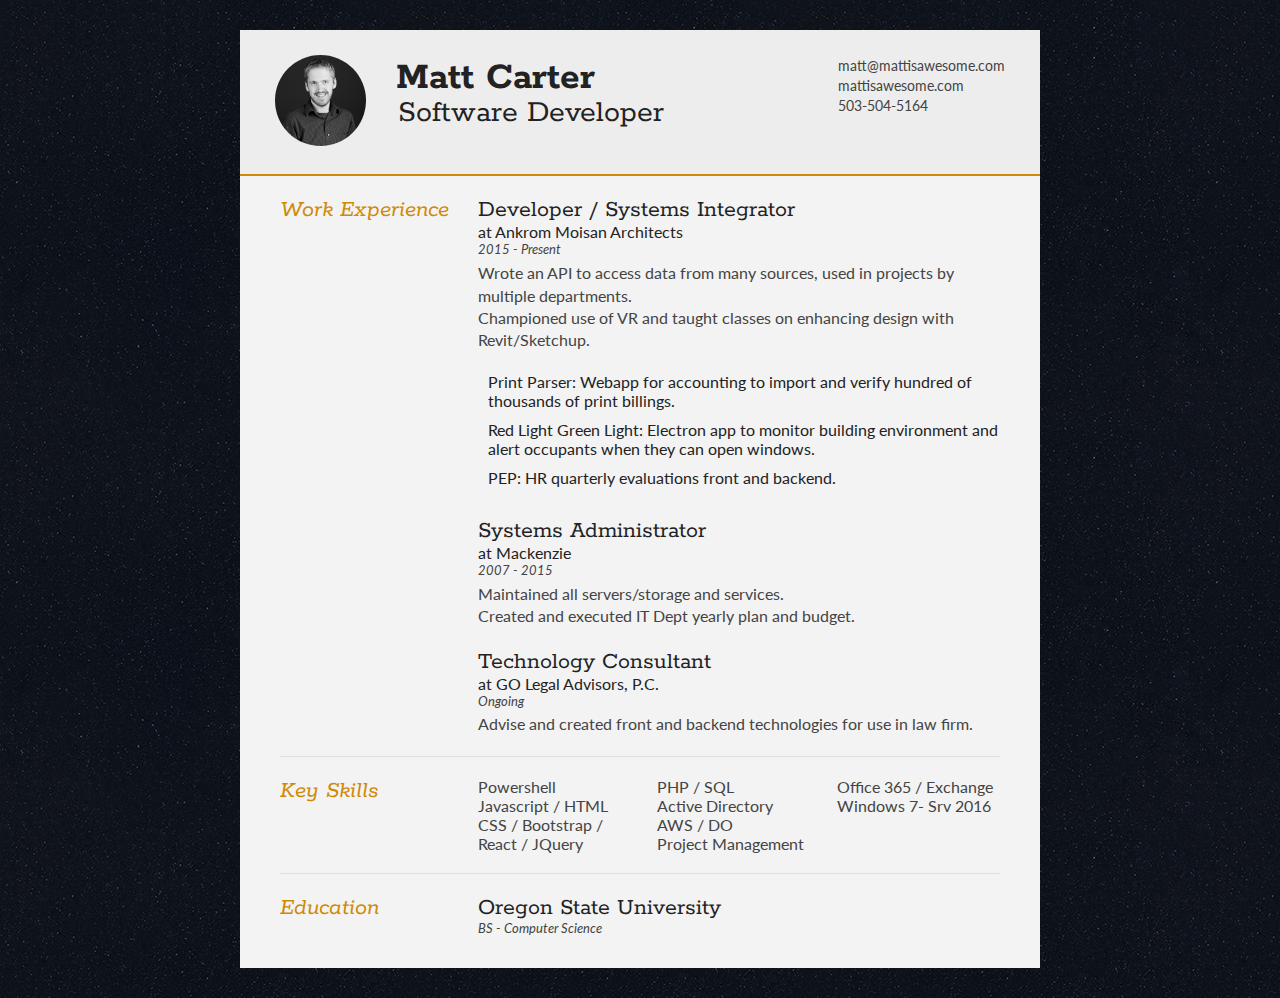
<file: resume/index.html>
<!DOCTYPE html>
<html>
<head>
<title>Matt Carter</title>

<meta name="viewport" content="width=device-width"/>
<meta charset="UTF-8"> 

<link type="text/css" rel="stylesheet" href="style.css">
<link href='http://fonts.googleapis.com/css?family=Rokkitt:400,700|Lato:400,300' rel='stylesheet' type='text/css'>

<!--[if lt IE 9]>
<script src="//html5shiv.googlecode.com/svn/trunk/html5.js"></script>
<![endif]-->
</head>
<body id="top">
<div id="cv">
	<div class="mainDetails">
		<div id="headshot" class="quickFade">
			<img src="mtc_large.jpg" alt="Matt Carter" />
		</div>
		
		<div id="name">
			<h1 class="quickFade delayTwo">Matt Carter</h1>
			<h2 class="quickFade delayThree">Software Developer</h2>
		</div>
		
		<div id="contactDetails" class="quickFade delayFour">
			<ul>
				<li><a href="mailto:matt@mattisawesome.com" target="_blank">matt@mattisawesome.com</a></li>
				<li><a href="https://www.mattisawesome.com">mattisawesome.com</a></li>
				<li>503-504-5164</li>
			</ul>
		</div>
		<div class="clear"></div>
	</div>
	
	<div id="mainArea" class="quickFade delayFive">
		<!--<section>
			<article>
				<div class="sectionTitle">
					<h1>Personal Profile</h1>
				</div>
				
				<div class="sectionContent">
					<p class="profileText">					
						<p>I call myself a programming systems administrator.</p>
						<p>Need to change a property across hundreds of users? Deploy software to thousands of computers? Spin up and configure a NGINX webserver in the cloud?</p>
						<p>I wrote a script for that... </p>
					</p>
				</div>
			</article>
			<div class="clear"></div>
		</section>-->
		
		
		<section>
			<div class="sectionTitle">
				<h1>Work Experience</h1>
			</div>
			
			<div class="sectionContent">
				<article>
					<h2>Developer / Systems Integrator</h2>
					<h3>at Ankrom Moisan Architects</h3>
					<p class="subDetails">2015 - Present</p>
					<p>Wrote an API to access data from many sources, used in projects by multiple departments.<BR>
						Championed use of VR and taught classes on enhancing design with Revit/Sketchup.<BR>
							<div class="indented">Print Parser: Webapp for accounting to import and verify hundred of thousands of print billings.</div>
							<div class="indented">Red Light Green Light: Electron app to monitor building environment and alert occupants when they can open windows.</div>
							<div class="indented">PEP: HR quarterly evaluations front and backend.</div>
					</p>


					
				</article>
				
				<article>
					<h2>Systems Administrator</h2>
					<h3>at Mackenzie</h3>
					<p class="subDetails">2007 - 2015</p>
					<p>Maintained all servers/storage and services. <BR>Created and executed IT Dept yearly plan and budget. </p>
				</article>
				
				<article>
					<h2>Technology Consultant</h2>
					<h3>at GO Legal Advisors, P.C.</h3>
					<p class="subDetails">Ongoing</p>
					<p>Advise and created front and backend technologies for use in law firm.
					</p>
				</article>
			</div>
			<div class="clear"></div>
		</section>
		
		
		<section>
			<div class="sectionTitle">
				<h1>Key Skills</h1>
			</div>
			
			<div class="sectionContent">
				<ul class="keySkills">
					<li>Powershell</li>
					<li>Javascript / HTML</li>
					<li>CSS / Bootstrap / React / JQuery</li>
					<li>PHP / SQL</li>
					<li>Active Directory</li>
					<li>AWS / DO</li>
					<li>Project Management</li>
					<li>Office 365 / Exchange</li>
					<li>Windows 7- Srv 2016</li>
				</ul>
			</div>
			<div class="clear"></div>
		</section>
		
		
		<section>
			<div class="sectionTitle">
				<h1>Education</h1>
			</div>
			
			<div class="sectionContent">
				<article>
					<h2>Oregon State University</h2>
					<p class="subDetails">BS - Computer Science</p>
					<p></p>
				</article>
			</div>
			<div class="clear"></div>
		</section>
		
	</div>
</div>
<script type="text/javascript">
var gaJsHost = (("https:" == document.location.protocol) ? "https://ssl." : "http://www.");
document.write(unescape("%3Cscript src='" + gaJsHost + "google-analytics.com/ga.js' type='text/javascript'%3E%3C/script%3E"));
</script>
<script type="text/javascript">
var pageTracker = _gat._getTracker("UA-106753830-1");
pageTracker._initData();
pageTracker._trackPageview();
</script>
</body>
</html>
</file>
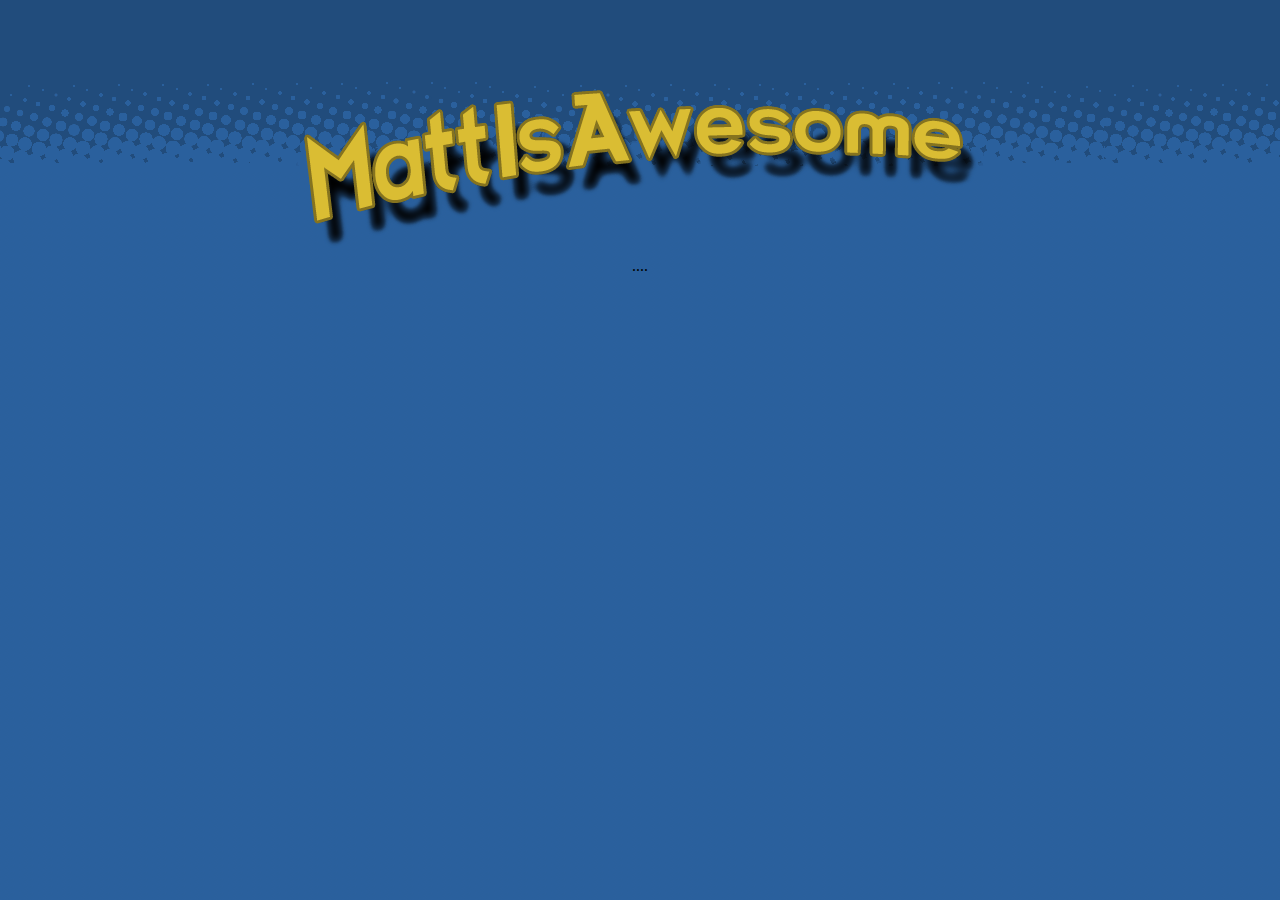
<file: oldindex.html>
<html>
<head>
<title>mattisawesome</title>
</head>
	<body background="bg.png" topmargin="0" leftmargin=0 rightmargin=0>
	<div style="background-image: url(topbg.png); background-repeat: repeat-x;">
	<table height="100" width="100%">
	<tr>
	  <td height=50 align="middle"><img src="mattisawesomelogo.png"></td>
	 </tr>
	 <tr>
	  <td align="middle">....</td>
	 </tr>
	</table>

</div>
</body>
</html>
</file>
<file: resume/style.css>
html,body,div,span,object,iframe,h1,h2,h3,h4,h5,h6,p,blockquote,pre,abbr,address,cite,code,del,dfn,em,img,ins,kbd,q,samp,small,strong,sub,sup,var,b,i,dl,dt,dd,ol,ul,li,fieldset,form,label,legend,table,caption,tbody,tfoot,thead,tr,th,td,article,aside,canvas,details,figcaption,figure,footer,header,hgroup,menu,nav,section,summary,time,mark,audio,video {
border:0;
font:inherit;
font-size:100%;
margin:0;
padding:0;
vertical-align:baseline;
}

article,aside,details,figcaption,figure,footer,header,hgroup,menu,nav,section {
display:block;
}
/*background: #181818*/

html, body {background-image:url(bg.png);background-repeat:repeat; font-family: 'Lato', helvetica, arial, sans-serif; font-size: 16px; color: #222;}

.clear {clear: both;}

p {
	font-size: 1em;
	line-height: 1.4em;
	margin-bottom: 20px;
	color: #444;
}

#cv {
	width: 90%;
	max-width: 800px;
	background: #f3f3f3;
	margin: 30px auto;
}

.mainDetails {
	padding: 25px 35px;
	border-bottom: 2px solid #cf8a05;
	background: #ededed;
}

#name h1 {
	font-size: 2.5em;
	font-weight: 700;
	font-family: 'Rokkitt', Helvetica, Arial, sans-serif;
	margin-bottom: -6px;
}

#name h2 {
	font-size: 2em;
	margin-left: 2px;
	font-family: 'Rokkitt', Helvetica, Arial, sans-serif;
}

#mainArea {
	padding: 0 40px;
}

#headshot {
	width: 12.5%;
	float: left;
	margin-right: 30px;
}

#headshot img {
	width: 100%;
	height: auto;
	-webkit-border-radius: 50px;
	border-radius: 50px;
}

#name {
	float: left;
}

#contactDetails {
	float: right;
}

#contactDetails ul {
	list-style-type: none;
	font-size: 0.9em;
	margin-top: 2px;
}

#contactDetails ul li {
	margin-bottom: 3px;
	color: #444;
}

#contactDetails ul li a, a[href^=tel] {
	color: #444; 
	text-decoration: none;
	-webkit-transition: all .3s ease-in;
	-moz-transition: all .3s ease-in;
	-o-transition: all .3s ease-in;
	-ms-transition: all .3s ease-in;
	transition: all .3s ease-in;
}

#contactDetails ul li a:hover { 
	color: #cf8a05;
}


section {
	border-top: 1px solid #dedede;
	padding: 20px 0 0;
}

.indented{
	padding-left: 10px;
	padding-bottom: 10px;
}

section:first-child {
	border-top: 0;
}

section:last-child {
	padding: 20px 0 10px;
}

.sectionTitle {
	float: left;
	width: 25%;
}

.sectionContent {
	float: right;
	width: 72.5%;
}

.sectionTitle h1 {
	font-family: 'Rokkitt', Helvetica, Arial, sans-serif;
	font-style: italic;
	font-size: 1.5em;
	color: #cf8a05;
}

.sectionContent h2 {
	font-family: 'Rokkitt', Helvetica, Arial, sans-serif;
	font-size: 1.5em;
	margin-bottom: -2px;
}

.subDetails {
	font-size: 0.8em;
	font-style: italic;
	margin-bottom: 3px;
}

.keySkills {
	list-style-type: none;
	-moz-column-count:3;
	-webkit-column-count:3;
	column-count:3;
	margin-bottom: 20px;
	font-size: 1em;
	color: #444;
}

.keySkills ul li {
	margin-bottom: 3px;
}

@media all and (min-width: 602px) and (max-width: 800px) {
	#headshot {
		display: none;
	}
	
	.keySkills {
	-moz-column-count:2;
	-webkit-column-count:2;
	column-count:2;
	}
}

@media all and (max-width: 601px) {
	#cv {
		width: 95%;
		margin: 10px auto;
		min-width: 280px;
	}
	
	#headshot {
		display: none;
	}
	
	#name, #contactDetails {
		float: none;
		width: 100%;
		text-align: center;
	}
	
	.sectionTitle, .sectionContent {
		float: none;
		width: 100%;
	}
	
	.sectionTitle {
		margin-left: -2px;
		font-size: 1.25em;
	}
	
	.keySkills {
		-moz-column-count:2;
		-webkit-column-count:2;
		column-count:2;
	}
}

@media all and (max-width: 480px) {
	.mainDetails {
		padding: 15px 15px;
	}
	
	section {
		padding: 15px 0 0;
	}
	
	#mainArea {
		padding: 0 25px;
	}

	
	.keySkills {
	-moz-column-count:1;
	-webkit-column-count:1;
	column-count:1;
	}
	
	#name h1 {
		line-height: .8em;
		margin-bottom: 4px;
	}
}

@media print {
    #cv {
		width: 100%;
		margin-top: 0px;
    }
	


}

@-webkit-keyframes reset {
	0% {
		opacity: 0;
	}
	100% {
		opacity: 0;
	}
}

@-webkit-keyframes fade-in {
	0% {
		opacity: 0;
	}
	40% {
		opacity: 0;
	}
	100% {
		opacity: 1;
	}
}

@-moz-keyframes reset {
	0% {
		opacity: 0;
	}
	100% {
		opacity: 0;
	}
}

@-moz-keyframes fade-in {
	0% {
		opacity: 0;
	}
	40% {
		opacity: 0;
	}
	100% {
		opacity: 1;
	}
}

@keyframes reset {
	0% {
		opacity: 0;
	}
	100% {
		opacity: 0;
	}
}

@keyframes fade-in {
	0% {
		opacity: 0;
	}
	40% {
		opacity: 0;
	}
	100% {
		opacity: 1;
	}
}

/*
.instaFade {
    -webkit-animation-name: reset, fade-in;
    -webkit-animation-duration: 1.5s;
    -webkit-animation-timing-function: ease-in;
	
	-moz-animation-name: reset, fade-in;
    -moz-animation-duration: 1.5s;
    -moz-animation-timing-function: ease-in;
	
	animation-name: reset, fade-in;
    animation-duration: 1.5s;
    animation-timing-function: ease-in;
}

.quickFade {
    -webkit-animation-name: reset, fade-in;
    -webkit-animation-duration: 2.5s;
    -webkit-animation-timing-function: ease-in;
	
	-moz-animation-name: reset, fade-in;
    -moz-animation-duration: 2.5s;
    -moz-animation-timing-function: ease-in;
	
	animation-name: reset, fade-in;
    animation-duration: 2.5s;
    animation-timing-function: ease-in;
}
 
.delayOne {
	-webkit-animation-delay: 0, .5s;
	-moz-animation-delay: 0, .5s;
	animation-delay: 0, .5s;
}

.delayTwo {
	-webkit-animation-delay: 0, 1s;
	-moz-animation-delay: 0, 1s;
	animation-delay: 0, 1s;
}

.delayThree {
	-webkit-animation-delay: 0, 1.5s;
	-moz-animation-delay: 0, 1.5s;
	animation-delay: 0, 1.5s;
}

.delayFour {
	-webkit-animation-delay: 0, 2s;
	-moz-animation-delay: 0, 2s;
	animation-delay: 0, 2s;
}

.delayFive {
	-webkit-animation-delay: 0, 2.5s;
	-moz-animation-delay: 0, 2.5s;
	animation-delay: 0, 2.5s;
}
*/
</file>
